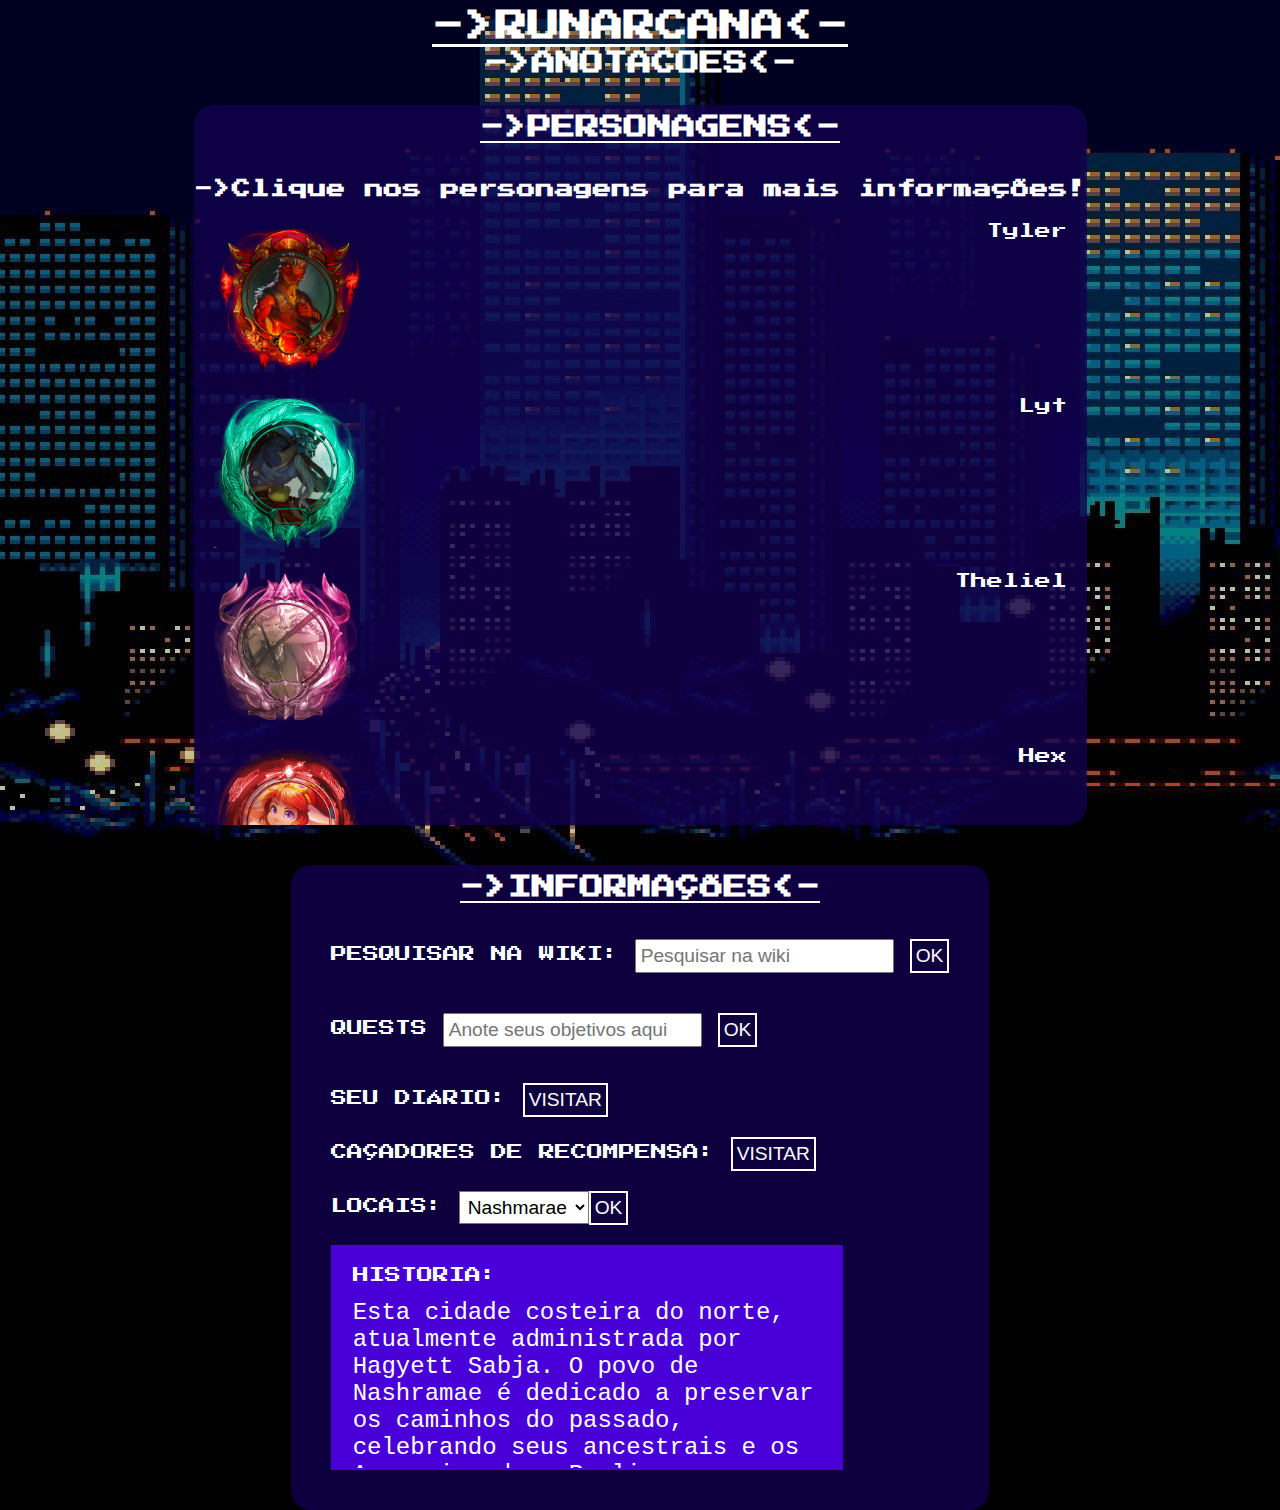
<file: index.html>
<!DOCTYPE html>
<html lang="en">

<head>
    <meta charset="UTF-8">
    <meta http-equiv="X-UA-Compatible" content="IE=edge">
    <meta name="viewport" content="width=device-width, initial-scale=1.0">
    <title>Página RPG</title>
    <link rel="stylesheet" href="style.css">
    <link rel="preconnect" href="https://fonts.googleapis.com">
    <link rel="preconnect" href="https://fonts.gstatic.com" crossorigin>
    <link href="https://fonts.googleapis.com/css2?family=Bungee&family=Changa+One&family=Press+Start+2P&display=swap" rel="stylesheet">
</head>

<body>
    <header>
        <h1 class="header t">->RUNARCANA<-</h1>
                <h2 class="header">->ANOTACOES<-</h2>
    </header>
    <main>
        <div class="container">
            <div class="pers">
                <section id="personagens">
                    <h2 class="header sub">->PERSONAGENS<-</h2>
                    <h3>->Clique nos personagens para mais informações!</h3>
                    <div onmouseover="borda1()" onmouseleave="lborda1()" class="tkd"><a class="doido" href="./chars/tyler.html"><img src="./assets/Token-Template.png" alt="">
                            <p class="nomeP">Tyler</p>
                        </a></div>
                    <div onmouseover="borda2()" onmouseleave="lborda2()" class="tkd"><a class="doido" href="./chars/lyt.html"><img src="./assets/Token-Mat.png" alt="">
                            <p class="nomeP">Lyt</p>
                        </a></div>
                    <div onmouseover="borda3()" onmouseleave="lborda3()" class="tkd"><a class="doido" href="./chars/theliel.html"><img src="./assets/Token-Lucas.png" alt="">
                            <p class="doido" class="nomeP">Theliel</p>
                        </a></div>
                    <div onmouseover="borda4()" onmouseleave="lborda4()" class="tkd"><a class="doido" href="./chars/hex.html"><img src="./assets/Token-Hex.png" alt="">
                            <p class="nomeP">Hex</p>
                        </a></div>
                </section>
            </div>
            <div class="info">
                <section id="informacoes">
                    <h2 class="header sub2">->INFORMAÇÕES<-</h2>
                    <div class="searchB">
                        PESQUISAR NA WIKI: <input  id="pesquisa" type="text" placeholder="Pesquisar na wiki"> <button id="btn1" onclick="search()">OK</button>
                    </div>
                        <div id="quests">
                        QUESTS
                        <input id="inp2" type="text" placeholder="Anote seus objetivos aqui"> <button id="btn3" onclick="addObj()">OK</button>
                        <ul id="list">
                        
                        </ul><br>
                    </div>
                    <div id="diário">
                        SEU DIÁRIO: <button id="btn4" onclick="abrirD()">VISITAR</button>
                    </div>
                    <div id="inventario">
                        CAÇADORES DE RECOMPENSA: <button id="btn5" onclick="abrirI()">VISITAR</button>
                    </div>
                    <div>LOCAIS:
                        <select name="caixaS" id="caixaS">
                            <option value="op1">Nashmarae</option>
                            <option value="op2">Bel'zhun</option>
                            <option value="op3">Demacia</option>
                        </select><button onclick="local()" >OK</button>
                        <div id="text"><p id="seila">HISTORIA:</p><br><p id="text1"></p></div>
                    </div>


                </section>
            </div>
    </main>
    </main>


    <script src="./script/script.js"></script>
</body>

</html>
</file>
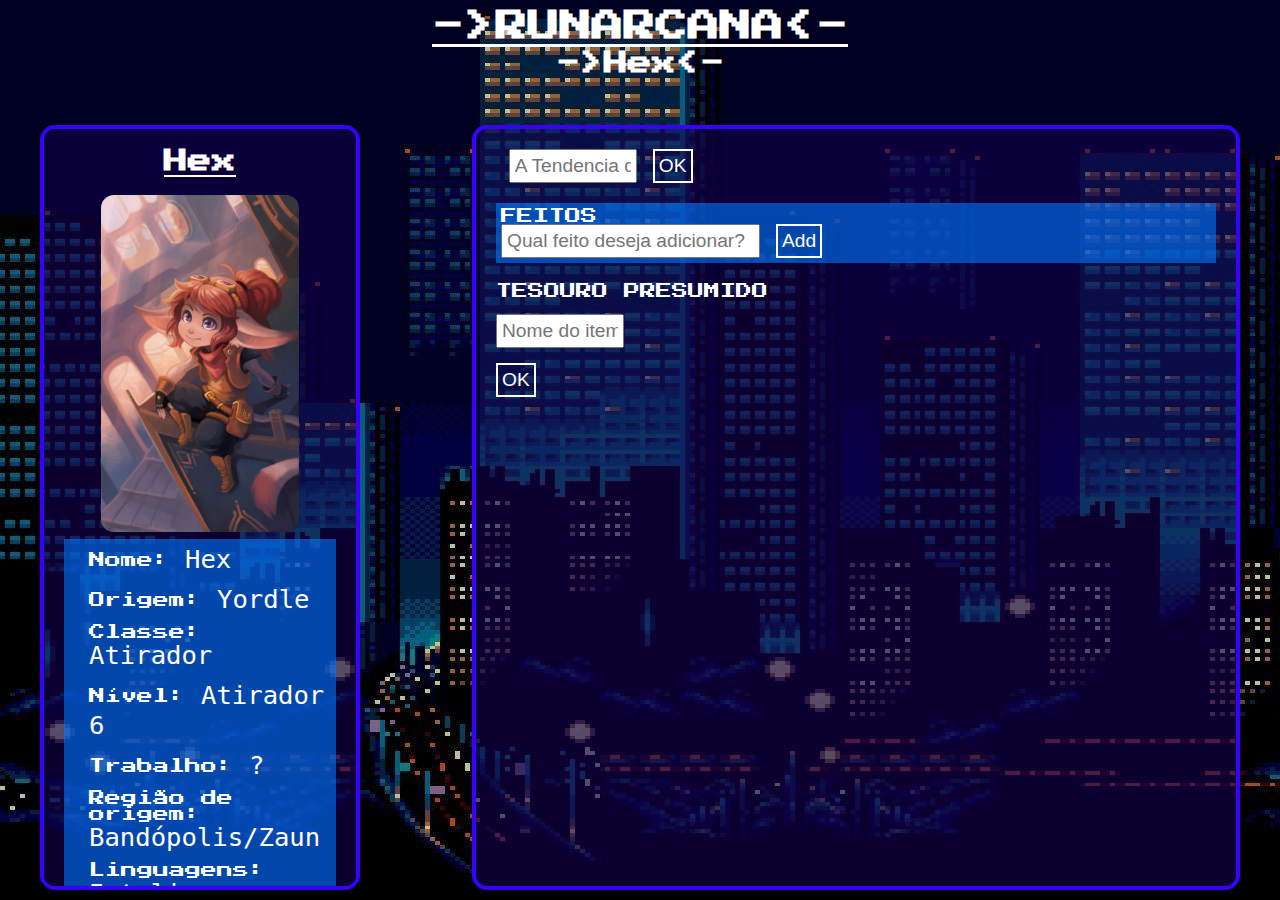
<file: chars/hex.html>
<!DOCTYPE html>
<html lang="en">

<head>
    <meta charset="UTF-8">
    <meta http-equiv="X-UA-Compatible" content="IE=edge">
    <meta name="viewport" content="width=device-width, initial-scale=1.0">
    <title>RUNARCANA - Hex</title>
    <link rel="stylesheet" href="../style.css">
    <link rel="stylesheet" href="./styleC.css">
    <style>
        :root{
        --var_corBorda: rgba(255, 0, 0,1);
        --var_corBack0: rgba(63, 4, 0, 0.4);
        --var_corBack1: rgba(17, 0, 77, 0.6);
        --var_corBack2: rgba(107, 0, 0, 0.8);
        --var_corBack3: rgba(255, 0, 0, 0.8);
    }
        </style>
    <link rel="preconnect" href="https://fonts.googleapis.com">
    <link rel="preconnect" href="https://fonts.gstatic.com" crossorigin>
    <link href="https://fonts.googleapis.com/css2?family=Press+Start+2P&display=swap" rel="stylesheet">
</head>

<body>
    <header>
        <a href="../index.html"><h1 class="header t">->RUNARCANA<-</h1></a>
        <a href="../index.html"><h2 class="header">->Hex<-</h2></a>
    </header>
    <main class="containerC">
        <div class="basicInfo" onclick="fundoChange()">
            <h1 class="nomeC">Hex</h1>
            <img src="../assets/hexfoto.jpg" alt="imgPers" class="imgPers" id="imgHex">
            <div class="doida" id="doida">
                <p class="infosC">Nome: <span class="spanC">Hex</span> </p>
                <p class="infosC">Origem: <span class="spanC">Yordle</span></p>
                <p class="infosC">Classe: <span class="spanC">Atirador</span></p>
                <p class="infosC">Nível: <span class="spanC">Atirador 6</span></p>
                <p class="infosC">Trabalho: <span class="spanC"> ? </span></p>
                <p class="infosC">Região de origem: <span class="spanC">Bandópolis/Zaun</span></p>
                <p class="infosC">Linguagens: <span class="spanC">Ixtali, Noxiano, Linguagem Yordle, Zaunita e Shurimane</span></p>
            </div>
        </div>

        <div class="persInfo">
            <div class="tend">
                <p id="tendC">TENDENCIA: </p><input placeholder="A Tendencia dele é?" maxlength="30" id="inpC"
                    type="text" name="tendencia" class="tendC"> <button id="btnC" onclick="addText(inp)">OK</button><br>
            </div>
            <div id="feitos">
                <p id="ft">FEITOS</p>
                <input id="fp" placeholder="Qual feito deseja adicionar?"></input>
                <button id="btn" class="btn" onclick="feitos()">Add</button>
                <ul id="list"></ul>
            </div>
            <div id="tesouros">
                <p id="ts">TESOURO PRESUMIDO</p>
                <input placeholder="Nome do item" id="nomeT" style="max-width: 10vw;"></input>
                <div><div id="divspans"><span id="spanT"></span><span id="spanBtn"></span></div><button id="btnItem"
                    onclick="addText2(inp3)">OK</button></div><br>
                <div id="img">
                </div>
            </div>
        </div>
    </main>
    


    <!-- SCRIPT  -->



    <script>
        let arrayCT = []
        let arrayCTes = []
        let arrayimgs = []
        let array = []
        let inp = document.getElementById("inpC")
        let btn = document.getElementById("btnC")
        let p = document.getElementById("tendC")
        let list = document.getElementById("list")
        let inp2 = document.getElementById("fp")
        let inp3 = document.getElementById("nomeT")
        let link = document.getElementById("spanT")
        let fundo = document.getElementById("doida")
        let tes = document.getElementById("tesouros")
        let img = document.getElementById("img")
        let spbtn = document.getElementById("spanBtn")
        let btnTes = document.getElementById("btnTes")

        inp.style.width = "10vw"
        inp.style.marginLeft = "1vw"

        onload = function () {
            // TENDENCIA
            arrayCT = JSON.parse(localStorage.getItem("cacheCHex")) || []
            p.innerHTML = arrayCT
            if (arrayCT != `TENDENCIA: `) {
                let delbtno = document.getElementsByClassName("del btn")[0]
                delbtno.addEventListener("click", deltask)
            }
            // FEITOS
            array = JSON.parse(localStorage.getItem('cacheC2Hex')) || []
            updateScreen2()
            arrayCTes = JSON.parse(localStorage.getItem("cacheCTesHex")) || []
            link.innerHTML = arrayCTes
            if (arrayCTes != ``) {
                let delbtno2 = document.getElementById("delbtn2")
                delbtno2.addEventListener("click", deltask3)
            }
            arrayimgs = JSON.parse(localStorage.getItem("cacheCTimgHex")) || []
            img.innerHTML = arrayimgs
        }
        let deltask = function delTask() {
            p.innerText = `TENDENCIA: `
            arrayCT = [`TENDENCIA: `]
            localStorage.setItem("cacheCHex", JSON.stringify(arrayCT))
        }
        function addText(n) {
            if (n.value == "") {
                alert("Por favor insira uma tendencia válida!")
            }
            else {
                arrayCT = []
                let text = n.value
                p.innerText = `TENDENCIA: ${text}`
                let delbtn = document.createElement("button")
                delbtn.textContent = "Remover"
                delbtn.setAttribute("class", "del btn")
                p.appendChild(delbtn)
                delbtn.addEventListener("click", deltask)
                arrayCT.push(p.innerHTML)
                localStorage.setItem("cacheCHex", JSON.stringify(arrayCT))
                inp.value = ""
            }
        }
        // FEITOS

        function feitos() {

            if (inp2.value == "") {
                alert("insira um feito válido")
            } else {
                let obj2 = {
                    feito: inp2.value,
                    id: Date.now()
                }
                array.push(obj2)
                updateScreen2()
                inp2.value = ""
            }
        }
        function updateScreen2() {
            list.innerHTML = ""
            array.forEach(obj2 => {
                let li = document.createElement("li")
                li.appendChild(document.createTextNode(obj2.feito))
                li.setAttribute("class", "litem f")
                li.id = obj2.id
                let delbtn2 = document.createElement("button")
                delbtn2.textContent = "Remover"
                delbtn2.onclick = function () { delTask2(obj2.id) }
                console.log(delbtn2)
                delbtn2.setAttribute('class', 'btn del')
                li.appendChild(delbtn2)
                list.appendChild(li)
            })
            localStorage.setItem("cacheC2Hex", JSON.stringify(array))
        }

        function delTask2(id) {
            array = array.filter(obj2 => obj2.id != id)
            updateScreen2()
        }

        // ENTERS

        inp.addEventListener("keyup", enter3);
        function enter3() {
            if (event.keyCode === 13) {
                document.getElementById("btnC").click();
            }
        }
        inp2.addEventListener("keyup", enter4);
        function enter4() {
            if (event.keyCode === 13) {
                document.getElementById("btn").click();
            }
        }

        // TESOURO

        let deltask3 = function delTask3() {
            link.innerText = ``
            arrayCTes = [``]
            arrayimgs = [``]
            img.innerHTML = ``
            spbtn.innerHTML = ``
            localStorage.setItem("cacheCTesHex", JSON.stringify(arrayCTes))
            localStorage.setItem("cacheCTimgHex", JSON.stringify(arrayimgs))
        }
        function addText2(n) {
            if (n.value == "") {
                alert("Por favor insira um nome válido!")
            }
            else {
                spbtn.innerHTML = ""
                arrayCTes = []
                let text = n.value
                link.innerHTML = `<span onclick="search()" id="spanT"><a href="https://wiki.runarcana.org/Itens_Mágicos#${text}" target="blank">${text}</a></span>`
                let delbtn3 = document.createElement("button")
                delbtn3.textContent = "Remover"
                delbtn3.setAttribute("id", "delbtn2")
                spbtn.appendChild(delbtn3)
                delbtn3.addEventListener("click", deltask3)
                arrayCTes.push(divspans.innerHTML)
                inp3.value = ""
                img.innerHTML = ""
                img.innerHTML += `<input type="text" placeholder="Adicione o link da imagem do item" name="" id="inpTes"><button
                    id="btnTes" onclick="changeImg()">OK</button>
                    <img src="../assets/150px-The_Collector_item_HD.png" alt="">`
                localStorage.setItem("cacheCTesHex", JSON.stringify(arrayCTes))
                arrayimgs = []
                arrayimgs.push(img.innerHTML)
                localStorage.setItem("cacheCTimgHex", JSON.stringify(arrayimgs))

            }
        }
        function changeImg() {
            let inpTes = document.getElementById("inpTes")
            arrayimgs = []
            let text2 = inpTes.value
            img.innerHTML = `<img src="${text2}" id="itemImg"><br><br><br><input type="text" placeholder="Adicione o link da imagem do item" name="" id="inpTes"><button
                id="btnTes" onclick="changeImg()">OK</button>
                <img src="../assets/150px-The_Collector_item_HD.png" alt="">`
            arrayimgs.push(img.innerHTML)
            localStorage.setItem("cacheCTimgHex", JSON.stringify(arrayimgs))
            inpTes.value = ""
        } 
        </script>
</body>

</html>
</file>
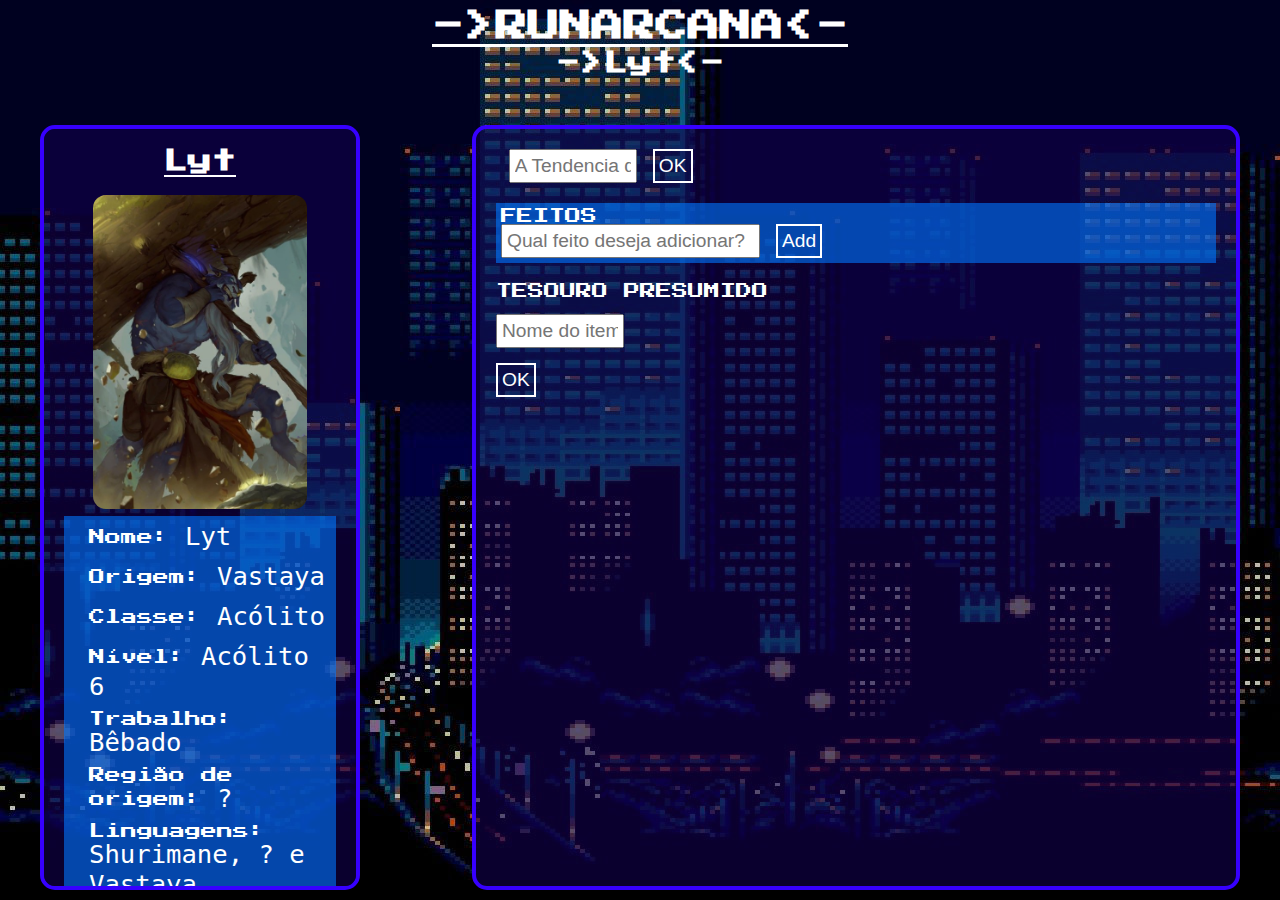
<file: chars/lyt.html>
<!DOCTYPE html>
<html lang="en">

<head>
    <meta charset="UTF-8">
    <meta http-equiv="X-UA-Compatible" content="IE=edge">
    <meta name="viewport" content="width=device-width, initial-scale=1.0">
    <title>RUNARCANA - Lyt</title>
    <link rel="stylesheet" href="../style.css">
    <link rel="stylesheet" href="./styleC.css">
    <style>
    :root{
    --var_corBorda: rgba(0, 247, 255,1);
    --var_corBack0: rgba(0, 34, 34, 0.2);
    --var_corBack1: rgba(17, 0, 77, 0.6);
    --var_corBack2: rgba(0, 104, 107, 0.8);
    --var_corBack3: rgba(0, 255, 200, 0.8);
}
    </style>
    <link rel="preconnect" href="https://fonts.googleapis.com">
    <link rel="preconnect" href="https://fonts.gstatic.com" crossorigin>
    <link href="https://fonts.googleapis.com/css2?family=Press+Start+2P&display=swap" rel="stylesheet">
</head>

<body>
    <header>
       <a href="../index.html"><h1 class="header t">->RUNARCANA<-</h1></a>
        <a href="../index.html"><h2 class="header">->Lyt<-</h2></a>
    </header>
    <main class="containerC">
        <div class="basicInfo" onclick="fundoChange()">
            <h1 class="nomeC">Lyt</h1>
            <img src="../assets/lytfoto.jpg" alt="imgPers" class="imgPers" id="imgTyler" >
            <div class="doida" id="doida">
                <p class="infosC">Nome: <span class="spanC">Lyt</span> </p>
                <p class="infosC">Origem: <span class="spanC">Vastaya</span></p>
                <p class="infosC">Classe: <span class="spanC">Acólito</span></p>
                <p class="infosC">Nível: <span class="spanC">Acólito 6</span></p>
                <p class="infosC">Trabalho: <span class="spanC">Bêbado</span></p>
                <p class="infosC">Região de origem: <span class="spanC">?</span></p>
                <p class="infosC">Linguagens: <span class="spanC">Shurimane, ? e Vastaya</span></p>
            </div>
        </div>

        <div class="persInfo">
            <div class="tend">
                <p id="tendC">TENDENCIA: </p><input placeholder="A Tendencia dele é?" maxlength="30" id="inpC"
                    type="text" name="tendencia" class="tendC"> <button id="btnC" onclick="addText(inp)">OK</button><br>
            </div>
            <div id="feitos">
                <p id="ft">FEITOS</p>
                <input id="fp" placeholder="Qual feito deseja adicionar?"></input>
                <button id="btn" class="btn" onclick="feitos()">Add</button>
                <ul id="list"></ul>
            </div>
            <div id="tesouros">
                <p id="ts">TESOURO PRESUMIDO</p>
                <input placeholder="Nome do item" id="nomeT" style="max-width: 10vw;"></input>
                <div>
                    <div id="divspans"><span id="spanT"></span><span id="spanBtn"></span></div><button id="btnItem"
                        onclick="addText2(inp3)">OK</button>
                </div><br>
                <div id="img">
                </div>
            </div>
        </div>
    </main>



    <!-- SCRIPT  -->



    <script>
        let arrayCT = []
        let arrayCTes = []
        let arrayimgs = []
        let array = []
        let inp = document.getElementById("inpC")
        let btn = document.getElementById("btnC")
        let p = document.getElementById("tendC")
        let list = document.getElementById("list")
        let inp2 = document.getElementById("fp")
        let inp3 = document.getElementById("nomeT")
        let link = document.getElementById("spanT")
        let fundo = document.getElementById("doida")
        let tes = document.getElementById("tesouros")
        let img = document.getElementById("img")
        let spbtn = document.getElementById("spanBtn")
        let btnTes = document.getElementById("btnTes")

        inp.style.width = "10vw"
        inp.style.marginLeft = "1vw"

        onload = function () {
            // TENDENCIA
            arrayCT = JSON.parse(localStorage.getItem("cacheCLyt")) || []
            p.innerHTML = arrayCT
            if (arrayCT != `TENDENCIA: `) {
                let delbtno = document.getElementsByClassName("del btn")[0]
                delbtno.addEventListener("click", deltask)
            }
            // FEITOS
            array = JSON.parse(localStorage.getItem('cacheC2Lyt')) || []
            updateScreen2()
            arrayCTes = JSON.parse(localStorage.getItem("cacheCTesLyt")) || []
            link.innerHTML = arrayCTes
            if (arrayCTes != ``) {
                let delbtno2 = document.getElementById("delbtn2")
                delbtno2.addEventListener("click", deltask3)
            }
            arrayimgs = JSON.parse(localStorage.getItem("cacheCTimgLyt")) || []
            img.innerHTML = arrayimgs
        }
        let deltask = function delTask() {
            p.innerText = `TENDENCIA: `
            arrayCT = [`TENDENCIA: `]
            localStorage.setItem("cacheCLyt", JSON.stringify(arrayCT))
        }
        function addText(n) {
            if (n.value == "") {
                alert("Por favor insira uma tendencia válida!")
            }
            else {
                arrayCT = []
                let text = n.value
                p.innerText = `TENDENCIA: ${text}`
                let delbtn = document.createElement("button")
                delbtn.textContent = "Remover"
                delbtn.setAttribute("class", "del btn")
                p.appendChild(delbtn)
                delbtn.addEventListener("click", deltask)
                arrayCT.push(p.innerHTML)
                localStorage.setItem("cacheCLyt", JSON.stringify(arrayCT))
                inp.value = ""
            }
        }
        // FEITOS

        function feitos() {

            if (inp2.value == "") {
                alert("insira um feito válido")
            } else {
                let obj2 = {
                    feito: inp2.value,
                    id: Date.now()
                }
                array.push(obj2)
                updateScreen2()
                inp2.value = ""
            }
        }
        function updateScreen2() {
            list.innerHTML = ""
            array.forEach(obj2 => {
                let li = document.createElement("li")
                li.appendChild(document.createTextNode(obj2.feito))
                li.setAttribute("class", "litem f")
                li.id = obj2.id
                let delbtn2 = document.createElement("button")
                delbtn2.textContent = "Remover"
                delbtn2.onclick = function () { delTask2(obj2.id) }
                console.log(delbtn2)
                delbtn2.setAttribute('class', 'btn del')
                li.appendChild(delbtn2)
                list.appendChild(li)
            })
            localStorage.setItem("cacheC2Lyt", JSON.stringify(array))
        }

        function delTask2(id) {
            array = array.filter(obj2 => obj2.id != id)
            updateScreen2()
        }

        // ENTERS

        inp.addEventListener("keyup", enter3);
        function enter3() {
            if (event.keyCode === 13) {
                document.getElementById("btnC").click();
            }
        }
        inp2.addEventListener("keyup", enter4);
        function enter4() {
            if (event.keyCode === 13) {
                document.getElementById("btn").click();
            }
        }

        // TESOURO

        let deltask3 = function delTask3() {
            link.innerText = ``
            arrayCTes = [``]
            arrayimgs = [``]
            img.innerHTML = ``
            spbtn.innerHTML = ``
            localStorage.setItem("cacheCTesLyt", JSON.stringify(arrayCTes))
            localStorage.setItem("cacheCTimgLyt", JSON.stringify(arrayimgs))
        }
        function addText2(n) {
            if (n.value == "") {
                alert("Por favor insira um nome válido!")
            }
            else {
                spbtn.innerHTML = ""
                arrayCTes = []
                let text = n.value
                link.innerHTML = `<span onclick="search()" id="spanT"><a href="https://wiki.runarcana.org/Itens_Mágicos#${text}" target="blank">${text}</a></span>`
                let delbtn3 = document.createElement("button")
                delbtn3.textContent = "Remover"
                delbtn3.setAttribute("id", "delbtn2")
                spbtn.appendChild(delbtn3)
                delbtn3.addEventListener("click", deltask3)
                arrayCTes.push(divspans.innerHTML)
                inp3.value = ""
                img.innerHTML = ""
                img.innerHTML += `<input type="text" placeholder="Adicione o link da imagem do item" name="" id="inpTes"><button
                    id="btnTes" onclick="changeImg()">OK</button>
                    <img src="../assets/150px-The_Collector_item_HD.png" alt="">`
                localStorage.setItem("cacheCTesLyt", JSON.stringify(arrayCTes))
                arrayimgs = []
                arrayimgs.push(img.innerHTML)
                localStorage.setItem("cacheCTimgLyt", JSON.stringify(arrayimgs))

            }
        }
        function changeImg() {
            let inpTes = document.getElementById("inpTes")
            arrayimgs = []
            let text2 = inpTes.value
            img.innerHTML = `<img src="${text2}" id="itemImg"><br><br><br><input type="text" placeholder="Adicione o link da imagem do item" name="" id="inpTes"><button
                id="btnTes" onclick="changeImg()">OK</button>
                <img src="../assets/150px-The_Collector_item_HD.png" alt="">`
            arrayimgs.push(img.innerHTML)
            localStorage.setItem("cacheCTimgLyt", JSON.stringify(arrayimgs))
            inpTes.value = ""
        } 
        </script>
</body>

</html>
</file>
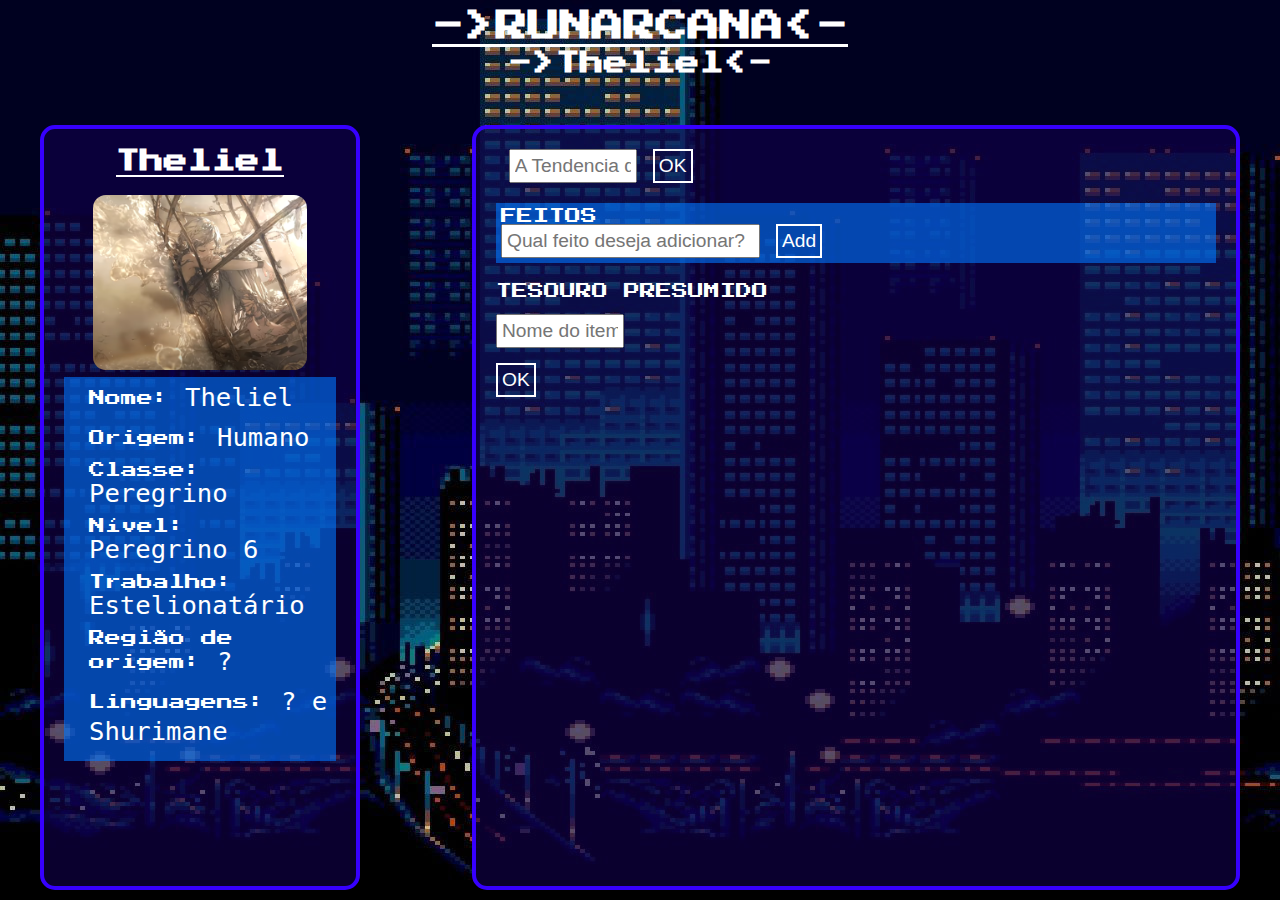
<file: chars/theliel.html>
<!DOCTYPE html>
<html lang="en">

<head>
    <meta charset="UTF-8">
    <meta http-equiv="X-UA-Compatible" content="IE=edge">
    <meta name="viewport" content="width=device-width, initial-scale=1.0">
    <title>RUNARCANA - Theliel</title>
    <link rel="stylesheet" href="../style.css">
    <link rel="stylesheet" href="./styleC.css">
    <style>
        :root{
        --var_corBorda: rgba(255, 0, 140,1);
        --var_corBack0: rgba(48, 0, 36, 0.4);
        --var_corBack1: rgba(17, 0, 77, 0.6);
        --var_corBack2: rgba(107, 0, 66, 0.8);
        --var_corBack3: rgba(255, 0, 234, 0.8);
    }
        </style>
    <link rel="preconnect" href="https://fonts.googleapis.com">
    <link rel="preconnect" href="https://fonts.gstatic.com" crossorigin>
    <link href="https://fonts.googleapis.com/css2?family=Press+Start+2P&display=swap" rel="stylesheet">
</head>

<body>
    <header>
        <a href="../index.html"><h1 class="header t">->RUNARCANA<-</h1></a>
        <a href="../index.html"><h2 class="header">->Theliel<-</h2></a>
    </header>
    <main class="containerC">
        <div class="basicInfo" onclick="fundoChange()">
            <h1 class="nomeC">Theliel</h1>
            <img src="../assets/theliel.png" alt="imgPers" class="imgPers" id="imgTyler">
            <div class="doida" id="doida">
                <p class="infosC">Nome: <span class="spanC">Theliel</span> </p>
                <p class="infosC">Origem: <span class="spanC">Humano</span></p>
                <p class="infosC">Classe: <span class="spanC">Peregrino</span></p>
                <p class="infosC">Nível: <span class="spanC">Peregrino 6</span></p>
                <p class="infosC">Trabalho: <span class="spanC">Estelionatário</span></p>
                <p class="infosC">Região de origem: <span class="spanC">?</span></p>
                <p class="infosC">Linguagens: <span class="spanC">? e Shurimane</span></p>
            </div>
        </div>

        <div class="persInfo">
            <div class="tend">
                <p id="tendC">TENDENCIA: </p><input placeholder="A Tendencia dele é?" maxlength="30" id="inpC"
                    type="text" name="tendencia" class="tendC"> <button id="btnC" onclick="addText(inp)">OK</button><br>
            </div>
            <div id="feitos">
                <p id="ft">FEITOS</p>
                <input id="fp" placeholder="Qual feito deseja adicionar?"></input>
                <button id="btn" class="btn" onclick="feitos()">Add</button>
                <ul id="list"></ul>
            </div>
            <div id="tesouros">
                <p id="ts">TESOURO PRESUMIDO</p>
                <input placeholder="Nome do item" id="nomeT" style="max-width: 10vw;"></input>
                <div><div id="divspans"><span id="spanT"></span><span id="spanBtn"></span></div><button id="btnItem"
                    onclick="addText2(inp3)">OK</button></div><br>
                <div id="img">
                </div>
            </div>
        </div>
    </main>
    


    <!-- SCRIPT  -->



    <script>
        let arrayCT = []
        let arrayCTes = []
        let arrayimgs = []
        let array = []
        let inp = document.getElementById("inpC")
        let btn = document.getElementById("btnC")
        let p = document.getElementById("tendC")
        let list = document.getElementById("list")
        let inp2 = document.getElementById("fp")
        let inp3 = document.getElementById("nomeT")
        let link = document.getElementById("spanT")
        let fundo = document.getElementById("doida")
        let tes = document.getElementById("tesouros")
        let img = document.getElementById("img")
        let spbtn = document.getElementById("spanBtn")
        let btnTes = document.getElementById("btnTes")

        inp.style.width = "10vw"
        inp.style.marginLeft = "1vw"

        onload = function () {
            // TENDENCIA
            arrayCT = JSON.parse(localStorage.getItem("cacheCTheliel")) || []
            p.innerHTML = arrayCT
            if (arrayCT != `TENDENCIA: `) {
                let delbtno = document.getElementsByClassName("del btn")[0]
                delbtno.addEventListener("click", deltask)
            }
            // FEITOS
            array = JSON.parse(localStorage.getItem('cacheC2Theliel')) || []
            updateScreen2()
            arrayCTes = JSON.parse(localStorage.getItem("cacheCTesTheliel")) || []
            link.innerHTML = arrayCTes
            if (arrayCTes != ``) {
                let delbtno2 = document.getElementById("delbtn2")
                delbtno2.addEventListener("click", deltask3)
            }
            arrayimgs = JSON.parse(localStorage.getItem("cacheCTimgTheliel")) || []
            img.innerHTML = arrayimgs
        }
        let deltask = function delTask() {
            p.innerText = `TENDENCIA: `
            arrayCT = [`TENDENCIA: `]
            localStorage.setItem("cacheCTheliel", JSON.stringify(arrayCT))
        }
        function addText(n) {
            if (n.value == "") {
                alert("Por favor insira uma tendencia válida!")
            }
            else {
                arrayCT = []
                let text = n.value
                p.innerText = `TENDENCIA: ${text}`
                let delbtn = document.createElement("button")
                delbtn.textContent = "Remover"
                delbtn.setAttribute("class", "del btn")
                p.appendChild(delbtn)
                delbtn.addEventListener("click", deltask)
                arrayCT.push(p.innerHTML)
                localStorage.setItem("cacheCTheliel", JSON.stringify(arrayCT))
                inp.value = ""
            }
        }
        // FEITOS

        function feitos() {

            if (inp2.value == "") {
                alert("insira um feito válido")
            } else {
                let obj2 = {
                    feito: inp2.value,
                    id: Date.now()
                }
                array.push(obj2)
                updateScreen2()
                inp2.value = ""
            }
        }
        function updateScreen2() {
            list.innerHTML = ""
            array.forEach(obj2 => {
                let li = document.createElement("li")
                li.appendChild(document.createTextNode(obj2.feito))
                li.setAttribute("class", "litem f")
                li.id = obj2.id
                let delbtn2 = document.createElement("button")
                delbtn2.textContent = "Remover"
                delbtn2.onclick = function () { delTask2(obj2.id) }
                console.log(delbtn2)
                delbtn2.setAttribute('class', 'btn del')
                li.appendChild(delbtn2)
                list.appendChild(li)
            })
            localStorage.setItem("cacheC2Theliel", JSON.stringify(array))
        }

        function delTask2(id) {
            array = array.filter(obj2 => obj2.id != id)
            updateScreen2()
        }

        // ENTERS

        inp.addEventListener("keyup", enter3);
        function enter3() {
            if (event.keyCode === 13) {
                document.getElementById("btnC").click();
            }
        }
        inp2.addEventListener("keyup", enter4);
        function enter4() {
            if (event.keyCode === 13) {
                document.getElementById("btn").click();
            }
        }

        // TESOURO

        let deltask3 = function delTask3() {
            link.innerText = ``
            arrayCTes = [``]
            arrayimgs = [``]
            img.innerHTML = ``
            spbtn.innerHTML = ``
            localStorage.setItem("cacheCTesTheliel", JSON.stringify(arrayCTes))
            localStorage.setItem("cacheCTimgTheliel", JSON.stringify(arrayimgs))
        }
        function addText2(n) {
            if (n.value == "") {
                alert("Por favor insira um nome válido!")
            }
            else {
                spbtn.innerHTML = ""
                arrayCTes = []
                let text = n.value
                link.innerHTML = `<span onclick="search()" id="spanT"><a href="https://wiki.runarcana.org/Itens_Mágicos#${text}" target="blank">${text}</a></span>`
                let delbtn3 = document.createElement("button")
                delbtn3.textContent = "Remover"
                delbtn3.setAttribute("id", "delbtn2")
                spbtn.appendChild(delbtn3)
                delbtn3.addEventListener("click", deltask3)
                arrayCTes.push(divspans.innerHTML)
                inp3.value = ""
                img.innerHTML = ""
                img.innerHTML += `<input type="text" placeholder="Adicione o link da imagem do item" name="" id="inpTes"><button
                    id="btnTes" onclick="changeImg()">OK</button>
                    <img src="../assets/150px-The_Collector_item_HD.png" alt="">`
                localStorage.setItem("cacheCTesTheliel", JSON.stringify(arrayCTes))
                arrayimgs = []
                arrayimgs.push(img.innerHTML)
                localStorage.setItem("cacheCTimgTheliel", JSON.stringify(arrayimgs))

            }
        }
        function changeImg() {
            let inpTes = document.getElementById("inpTes")
            arrayimgs = []
            let text2 = inpTes.value
            img.innerHTML = `<img src="${text2}" id="itemImg"><br><br><br><input type="text" placeholder="Adicione o link da imagem do item" name="" id="inpTes"><button
                id="btnTes" onclick="changeImg()">OK</button>
                <img src="../assets/150px-The_Collector_item_HD.png" alt="">`
            arrayimgs.push(img.innerHTML)
            localStorage.setItem("cacheCTimgTheliel", JSON.stringify(arrayimgs))
            inpTes.value = ""
        } 
        </script>
</body>

</html>
</file>
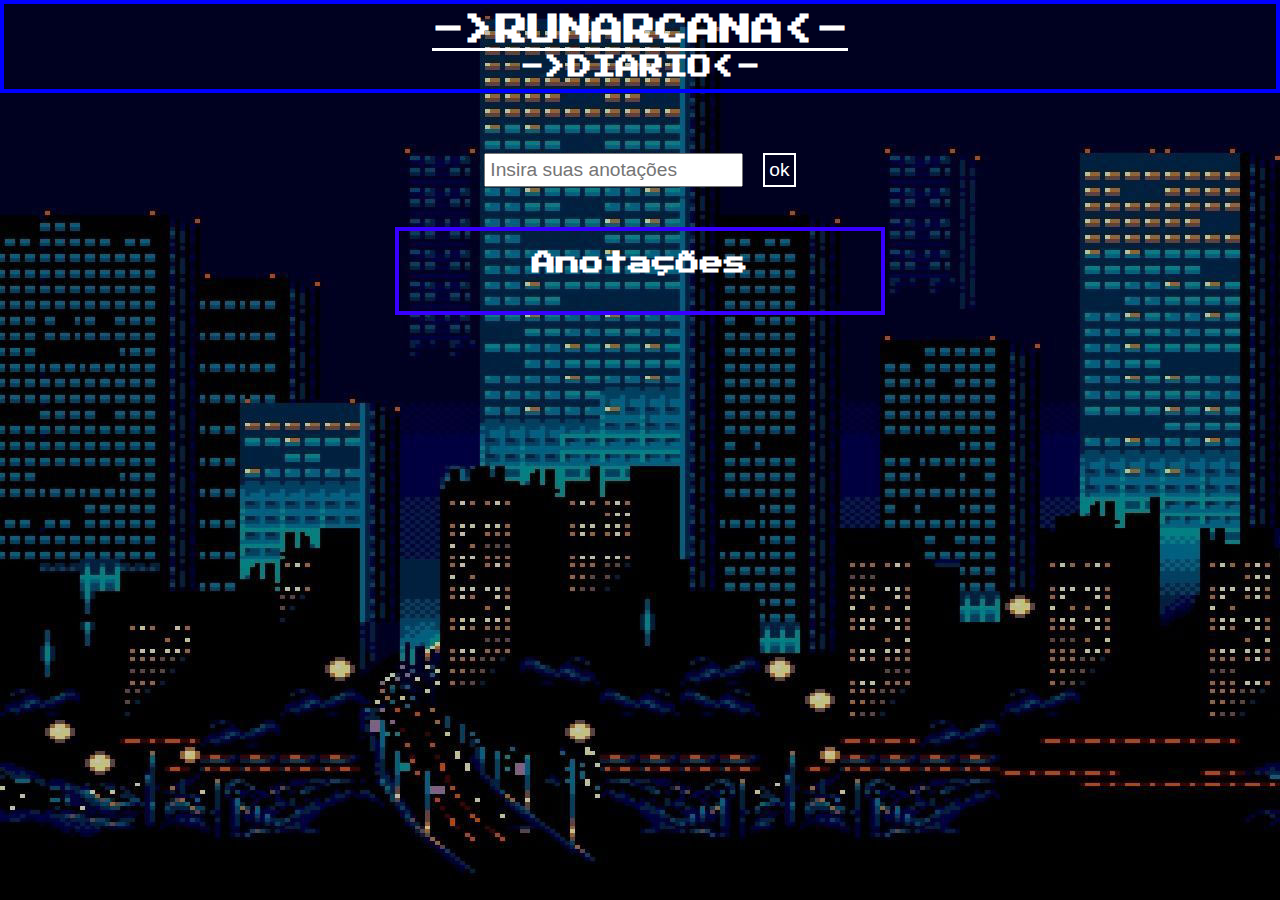
<file: diario/diário.html>
<!DOCTYPE html>
<html lang="en">

<head>
    <meta charset="UTF-8">
    <meta http-equiv="X-UA-Compatible" content="IE=edge">
    <meta name="viewport" content="width=device-width, initial-scale=1.0">
    <title>RUNARCANA - Diário</title>
    <link rel="stylesheet" href="../style.css">
    <link rel="stylesheet" href="./styleD.css">
    <link rel="preconnect" href="https://fonts.googleapis.com">
    <link rel="preconnect" href="https://fonts.gstatic.com" crossorigin>
    <link href="https://fonts.googleapis.com/css2?family=Press+Start+2P&display=swap" rel="stylesheet">
</head>

<body>
    <header>
        <a href="../index.html"><h1 class="header t">->RUNARCANA<-</h1></a>
        <a href="../index.html"><h2 class="header">->DIARIO<-</h2></a>
    </header>
    <main>
        <div class="containerD">
            <div><input type="text" id="inpD" placeholder="Insira suas anotações"><button onclick="addObjD()" id="btnD">ok</button></div>
            <div id="ctpt2">
                <h2>Anotações</h2><br>
                <div id="anotaBox"><ul id="listD"></ul></div>
            </div>
        </div>
    </main>
    <script src="../script/scriptD.js"></script>
</body>

</html>
</file>
<file: style.css>
*{
    margin: 0;
    padding: 0;
    box-sizing: border-box;
}
body{
    position: relative;
    width: 100%;
    font-family: 'Press Start 2P', cursive;
    background-color: black;
    color: white;
    background-image: url(./assets/1896917.jpg);
    background-repeat:repeat-x;
    box-sizing: border-box;
}
body::-webkit-scrollbar{
    display: none;
}
a{
    text-decoration: none;
    color: white;
}
/* Título */
header{
    display: flex;
    flex-direction: column;
    align-items: center;
    margin-bottom: 20px;
    max-width: 100vw;
    padding: 10px;
    box-sizing: border-box;
    animation-name: headerAni;
    animation-duration: 1.5s;
    animation-iteration-count: infinite;  
    animation-direction: alternate;
    animation-fill-mode: backwards;
    animation-timing-function: ease-in-out;
}
@keyframes headerAni {
    0%{border:3px solid rgba(0,0,255,0)}
    100%{border:3px solid rgba(0,0,255,1)}
}
.t{
    text-decoration: underline;
    margin-bottom: 9px;
}
/* Imagens */
img{
    width: 150px;
}
/* Caixas */
.container{
    display: flex;
    flex-direction: row;
    flex-wrap: wrap;
    justify-content: space-around;
}
/* Personagens */
#personagens{
    padding: 40px;
    padding-left: 0;
    box-sizing: border-box;
    padding-right: 0;
    padding-top: 10px;
}
.sub{
   padding-left: 40px;
   text-align: center;
   margin-bottom: 40px;
   text-decoration: underline;
}
.sub2{
    margin-top: 0;
    text-align: center;
    margin-bottom: 40px;
    text-decoration: underline;
}
.pers{
    min-width: 30vw;
    max-height: 80vh;
    display: flex;
    background-color:rgba(17, 0, 77, 0.8);
    border-radius: 20px;
    flex-direction: column;
    margin-bottom: 40px;
    overflow: auto;
    transition: 1s;
}
.pers:hover{
    background-color:rgba(40, 0, 134, 0.2);
}
.pers::-webkit-scrollbar{
    display: none;
    
}
.doido{
    display: flex;
    justify-content: space-between;
}
.tkd{
    margin: 20px;
    box-sizing: border-box;
    padding-top: 5px;
}
@keyframes changeBColor{
    0% { background-color:rgba(17, 0, 77, 0.8);border: solid 4px rgb(98, 0, 255);}
    100% { background-color:rgba(40, 0, 134, 0.8);border: solid 4px rgb(68, 0, 255);}
}
/* Infos */
#informacoes{
    padding: 40px;
    padding-top: 10px;
    box-sizing: border-box;
    
}
.info{
    min-width: 30vw;
    max-height: 80vh;
    background-color:rgba(17, 0, 77, 0.8);
    border-radius: 20px;
    display: flex;
    overflow: auto;
    flex-direction: column;
    transition: 1s;
}
.info:hover{
    background-color:rgba(40, 0, 134, 0.2);
}
#text{
    width: 40vw;
    max-height: 25vh;
    overflow: auto;
    margin-top: 20px;
    background-color:rgba(89, 0, 255, 0.8);
    padding: 20px;
    border: 2px solid rgba(255,255,255,0);
    transition: 1s;
}
#text::-webkit-scrollbar{
    display: none;
}
#text:hover{
    border: 2px solid white;
}
#text1{
    display: inline;
    text-align: center;
    font-family: monospace;
    font-size: 1.5rem;
}
#seila{
    display: block;
}
.searchB{
    margin-bottom: 40px;
}
#caixaS{
    background-color:rgba(255,255,255,1);
    padding: 4px;
    font-size: 1.2rem;
}
button{
    padding: 4px;
    font-size: 1.2rem;
    background-color: rgba(0,0,155,0);
    border: solid 2px white;
    color: white;
}
button:hover{
    cursor: pointer;
    background-color: rgba(0, 0, 155, 0.8);
}
input{
    padding: 4px;
    font-size: 1.2rem;
}
#quests{
    margin-bottom: 20px;
}
.litem{
    display: flex;
    flex-direction: row;
    justify-content: space-between;
    margin-top: 10px;
    padding:10px;
    align-items: center;
    border: solid rgba(255,255,255,0) 2px;
    list-style:square inside;
    text-align: center;
    transition: 1s;
    background-color:rgba(89, 0, 255, 0.8);
    font-family: monospace;
    font-size: 1.8rem;
    overflow: auto;
}

#diário{
    margin-bottom: 20px;
}
#inventario{
    margin-bottom: 20px;
}

/* CAÇADORES DE RECOMPENSA */
.pagT{
    font-family: 'Changa One', cursive;
    text-align: center;
    margin-top: 5vh;
    font-size: 1.7vw;
    text-decoration: underline;

}
.i{
    text-align: center;
    margin-bottom: 20px;
}
.containerI{
    display: flex;
    justify-content: space-around;    
}
#item1{
    align-self: center;
    padding: 10px 20px;
    width: 20vw;
}
#item2{
    align-self: center;
    padding: 10px 20px;
    width: 20vw;

}
.div1{
    width: 25vw;
    margin-top: 5vh;
    display: flex;
    flex-direction: column;
    align-items: flex-start;
    padding: 20px;
    border-radius: 25px;
}
#divimg{
    align-self: center;
    margin-top: 5%;
    
}
#divimg2{
    align-self: center;
    margin-top: 5%;
    
}
#image-swap1{
    width: 10vw;
    border: solid 2px rgba(255, 230, 0,0);
    animation-name: changeColor;
    animation-duration: 1.5s;
    animation-iteration-count: infinite;  
    animation-direction: alternate;
    animation-fill-mode: backwards;
    animation-timing-function: ease-in-out;
}
#image-swap2{
    width: 10vw;
    border: solid 2px rgba(255, 230, 0,0);
    animation-name: changeColor;
    animation-duration: 1.5s;
    animation-iteration-count: infinite;  
    animation-direction: alternate;
    animation-fill-mode: backwards;
    animation-timing-function: ease-in-out;
}
@keyframes changeColor{
    0%{border: solid 5px rgba(255, 230, 0,0); }
    100% {border: solid 5px rgba(255, 230, 0,1); ;}
}
@keyframes changeColor2{
    0%{border: solid 5px rgba(255, 230, 0,0); }
    100% {border: solid 5px rgb(195, 0, 255); ;}
}
@keyframes changeColor3{
    0%{border: solid 5px rgba(0, 90, 0, 0) }
    100% {border: solid 5px rgb(0, 240, 0); ;}
}
.divTit{
    font-weight: 1000px;
    align-self: center;
    margin-bottom: 5%;
    font-size: 2.5vw;
    font-family: 'Changa One', cursive;
}
.divDesc{
    font-family: monospace;
    margin-top: 5%;
    font-size:1.5vw;
}
</file>
<file: chars/styleC.css>
*{
    margin: 0;
    box-sizing: border-box;
}
:root{
    --var_corBorda: rgba(255, 81, 0,1);
    --var_corBack0: rgba(58, 14, 0, 0.1);
    --var_corBack1: rgba(17, 0, 77, 0.6);
    --var_corBack2: rgba(165, 52, 0, 0.8);
    --var_corBack3: rgba(255, 81, 0,0.8);
}
header{
    margin-bottom: 10px;
}
.containerC{
    margin: 40px;
    margin-bottom: 0;
    display: flex;
    height: 85vh;
    flex-direction: row;
    justify-content: space-between;
}
.basicInfo{
    display: flex;
    background-color:var(--var_corBack1);
    border: 4px solid rgba(55, 0, 255,1);
    overflow: auto;
    width: 25vw;
    flex-direction:column ;
    justify-content: flex-start;
    border-radius: 15px;
    transition: 1s;
}

.doida{
    margin: 0 20px;
    margin-top: 5px;
    padding: 5px;
    background-color: rgba(0, 119, 255,0.6);
    transition: 1s;
}
.basicInfo:hover > #imgTyler{
    border: 4px solid var(--var_corBorda);
    
}
.basicInfo::-webkit-scrollbar{
    display: none;
}
.basicInfo:hover{
    background: var(--var_corBack0);
    border: solid 4px var(--var_corBorda);
}
.basicInfo:hover > #doida{
    background-color:var(--var_corBack2);
}
.nomeC{
    align-self: center;
    margin-top: 20px;
    font-size: 1.5rem;
    text-decoration: underline;
}
.persInfo{
    overflow: auto;
    width: 60vw;
    background-color:var(--var_corBack1);
    border: 4px solid rgba(55, 0, 255,1);
    border-radius: 15px;
    transition: 1s;
}
.persInfo:hover{
    background-color: var(--var_corBack0);
    border-color: var(--var_corBorda);
}
.persInfo:hover > #feitos{
    background-color:var(--var_corBack2) ;
}
.persInfo:hover .f{
    background-color:var(--var_corBack3) ;
}
.imgPers{
    width: 70%;
    margin-top: 20px;
    align-self: center;
    border-radius: 15px;
    transition: 1s;
    border: 2px solid rgba(255, 68, 0, 0);

}
#imgTyler{
    border: solid 2px rgba(255, 81, 0,0); 
}
#imgHex{
        border: solid 2px rgba(255, 81, 0,0); 
    width: auto;
    height: 45%;
}

.infosC{
    align-self: flex-start;
    margin-left: 20px;
    margin-bottom: 10px;
}
.spanC{
    font-family: monospace;
    font-size: 1.6rem;
}
.basicInfo:hover  .spanC{
    text-decoration: underline ;
}
.tend{
    margin: 20px;
}
.tendC{
    display: inline;
}
#tendC{
    display: inline;
}
.del{
    margin-left: 10px;
}

/* FEITOS */

#feitos{
    padding: 5px;
    margin: 20px;
    max-height: 40%;
    overflow: auto;
    background-color: rgba(0, 119, 255,0.6);
    transition: 1s;
}
#feitos::-webkit-scrollbar{
    display: none;
}
.f{
    background-color:rgb(0, 119, 255);
}
.litem{
    border: solid 2px rgba(255, 230, 0,0);
    animation-name: changeBorder;
    animation-duration: 2s;
    animation-iteration-count: infinite;  
    animation-direction: alternate;
    animation-fill-mode: backwards;
    animation-timing-function: ease-in-out;
}
@keyframes changeBorder{
    0% {border: 4px solid rgba(255, 68, 0,0);}
    100% {border: 4px solid rgb(255, 255, 255);}
}

/* TESOURO */

#tesouros{
    display: flex;
    flex-direction: column;
    gap: 15px;
    max-height: 20vh;
    align-items: flex-start;
    margin: 20px;
    
}
#divspans{
    display: inline;
}

#delbtn2{
    margin-left: 1vw;

}
</file>
<file: diario/styleD.css>
body{
    background-image: url(../assets/1896917.jpg);
    background-repeat:repeat-x;
}
header{
    background-image:none;
    border: solid 4px blue;
}
.containerD{
    margin: auto;
    display: flex;
    width: 70vw;
    min-height: 80vh;
    max-height: 80vh;
    justify-content: flex-start;
    box-sizing: border-box;
    flex-direction: column;
    padding: 40px;
    box-sizing: border-box;
    align-items: center;

}
#inpD{
    align-self: flex-start;
    margin-bottom: 40px;
}
#ctpt2{
    display: flex;
    overflow: auto;
    flex-direction: column;
    justify-content: flex-start;
    align-items: center;
    min-width: 60%;
    animation-name: changeBackD;
    animation-duration: 1.5s;
    animation-iteration-count: infinite;  
    animation-direction: alternate;
    animation-fill-mode: backwards;
    animation-timing-function: ease-in-out;
    border: 4px solid rgb(55, 0, 255);
    padding: 20px;
}
#anotaBox{
    min-height: 80%;
    width: 100%;
}
#btnD{
    margin-left: 20px;
    border: 2px solid rgba(255,255,255,1);
}
.litem{
    overflow: auto;
 }

@keyframes changeBackD{
    0% {background-color: rgba(28, 0, 131, 0.4);}
    100% {background-color: rgba(28, 0, 131, 0.6);}
}
</file>
